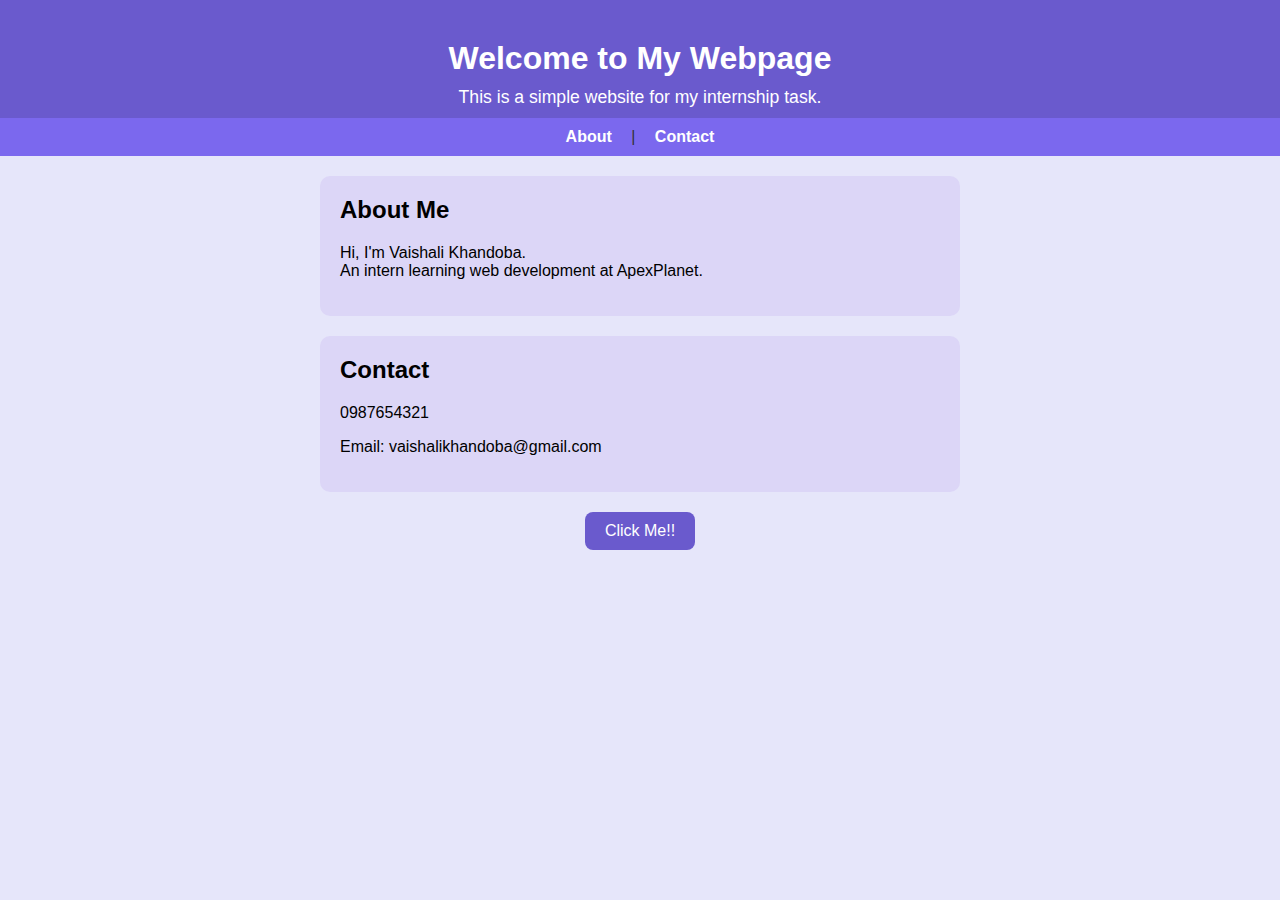
<file: index.html>
<!DOCTYPE html>
<html lang="en">
<head>
    <meta charset="UTF-8">
    <meta name="viewport" content="width=device-width, initial-scale=1.0">
    <title>My First Webpage</title>
    <link rel="stylesheet" href="styles.css">
</head>
<body>
    <header>
        <h1>Welcome to My Webpage</h1>
        <p>This is a simple website for my internship task.</p>
    </header>

    <nav>
        <a href="#about">About</a> | 
        <a href="#contact">Contact</a>
    </nav>

    <section id="about" class="card">
        <h2>About Me</h2>
        <p>Hi, I'm Vaishali Khandoba.<br>
        An intern learning web development at ApexPlanet.</p>
    </section>

    <section id="contact" class="card">
        <h2>Contact</h2>
        <p>0987654321</p>
        <p>Email: vaishalikhandoba@gmail.com</p>
    </section>

    <div class="button-container">
        <button onclick="showAlert()">Click Me!!</button>
    </div>

    <script src="script.js"></script>
</body>
</html>
</file>
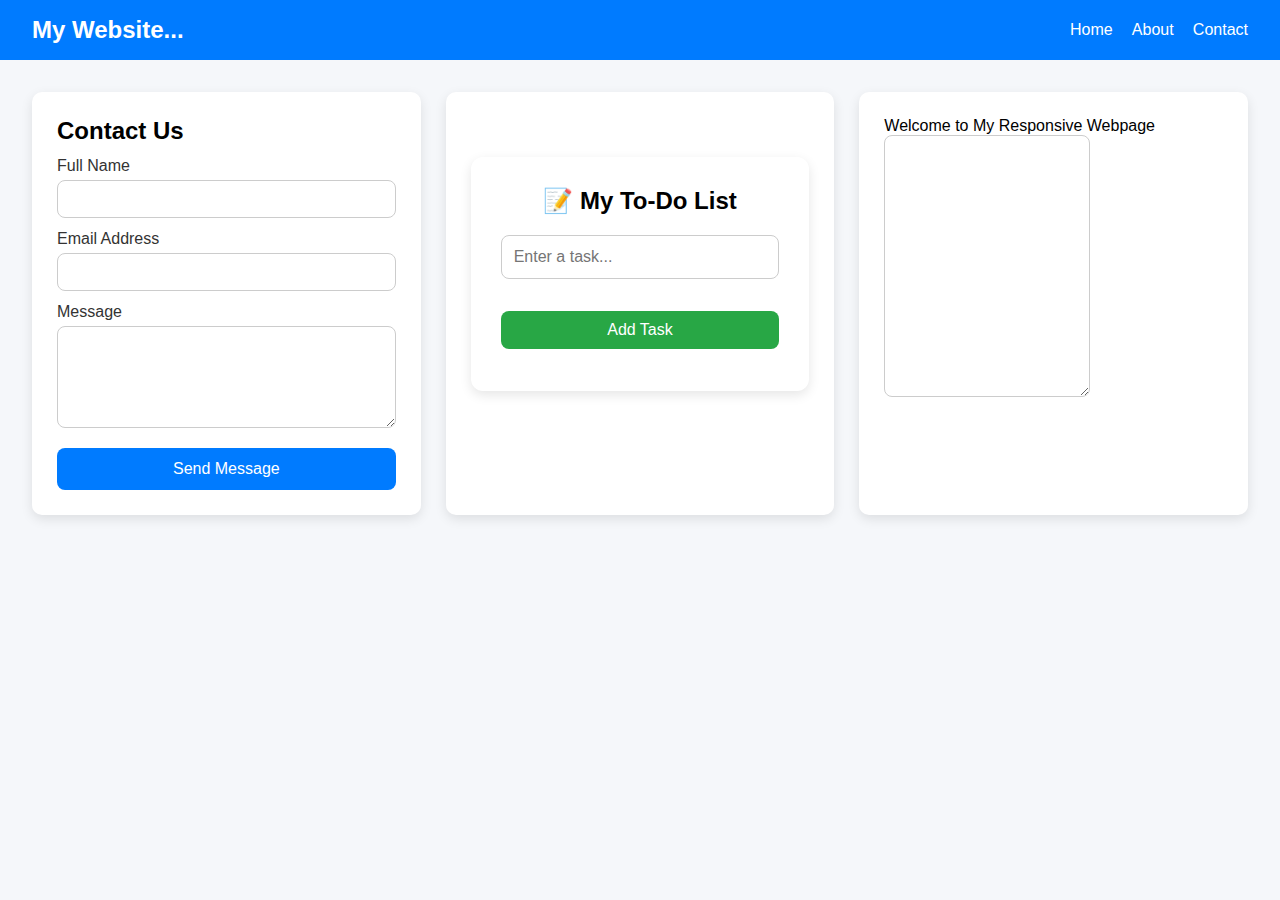
<file: Task2/contact.html>
<!DOCTYPE html>
<html lang="en">
<head>
  <meta charset="UTF-8" />
  <meta name="viewport" content="width=device-width, initial-scale=1.0" />
  <title>Task 2</title>
  <link rel="stylesheet" href="styles.css" />
</head>
<body>
  <!-- Navigation Bar (Flexbox) -->
  <nav class="navbar">
    <div class="logo">My Website...</div>
    <ul class="nav-links">
      <li><a href="#">Home</a></li>
      <li><a href="#">About</a></li>
      <li><a href="#">Contact</a></li>
    </ul>
  </nav>
  <!-- Main Layout (CSS Grid) -->
  <main class="grid-container">
    <!-- Grid Box 1 - Contact Form -->
    <div class="grid-item">
      <h2>Contact Us</h2>
      <form id="contactForm">
        <label for="name">Full Name</label>
        <input type="text" id="name" name="name" required />
        <label for="email">Email Address</label>
        <input type="email" id="email" name="email" required />
        <label for="message">Message</label>
        <textarea id="message" name="message" rows="5" required></textarea>
        <button type="submit">Send Message</button>
      </form>
    </div>
    <!-- Grid Box 2 -->
    <div class="grid-item">
        <section class="todo-section">
            <h2>📝 My To-Do List</h2>
            <div class="todo-container">
                <input type="text" id="taskInput" placeholder="Enter a task..." />
                <button onclick="addTask()">Add Task</button>
                <ul id="taskList"></ul>
            </div>
        </section>
    </div>
    <!-- Grid box 3-->
     <div class="grid-item">Welcome to My Responsive Webpage
        <textarea id="message" name="message" rows="15" required></textarea>
     </div>

</main>
<script>
document.getElementById("contactForm").addEventListener("submit", function (e) {
    const name = document.getElementById("name").value.trim();
    const email = document.getElementById("email").value.trim();
    const message = document.getElementById("message").value.trim();
    const emailPattern = /^[^ ]+@[^ ]+\.[a-z]{2,3}$/;
    let errorMessage = "";
    if (name === "") errorMessage += "Name is required.\n";
    if (email === "") errorMessage += "Email is required.\n";
    else if (!emailPattern.test(email)) errorMessage += "Invalid email format.\n";
    if (message === "") errorMessage += "Message is required.\n";
    if (errorMessage !== "") {
      alert(errorMessage);
      e.preventDefault();
    }
  });
  function addTask() {
    const taskInput = document.getElementById("taskInput");
    const taskText = taskInput.value.trim();
    if (taskText === "") {
      alert("Please enter a task.");
      return;
    }
    const taskList = document.getElementById("taskList");
    const li = document.createElement("li");
    const span = document.createElement("span");
    span.textContent = taskText;
    span.style.cursor = "pointer";
    span.onclick = () => {
      li.classList.toggle("completed");
    };
    const deleteBtn = document.createElement("button");
    deleteBtn.textContent = "❌";
    deleteBtn.style.border = "none";
    deleteBtn.style.background = "transparent";
    deleteBtn.style.fontSize = "18px";
    deleteBtn.style.cursor = "pointer";
    deleteBtn.onclick = () => {
      li.remove();
    };
    li.appendChild(span);
    li.appendChild(deleteBtn);
    taskList.appendChild(li);
    taskInput.value = ""; 
  }
</script>
</body>
</html>
</file>
<file: styles.css>
body {
    font-family: 'Segoe UI', sans-serif;
    background-color: #e6e6fa; 
    color: #333;
    margin: 0;
    padding: 0;
}

header {
    background-color: #6a5acd; 
    padding: 40px 20px 10px;
    text-align: center;
}

header h1 {
    margin: 0;
    font-size: 2em;
    color: white;
}

header p {
    margin: 10px 0 0;
    font-size: 1.1em;
    color: white;
}

nav {
    text-align: center;
    background-color: #7b68ee; 
    padding: 10px 0;
}

nav a {
    color: #fff;
    text-decoration: none;
    margin: 0 15px;
    font-weight: bold;
}

.card {
    background-color: #dcd6f7; 
    margin: 20px auto;
    padding: 20px;
    border-radius: 10px;
    width: 80%;
    max-width: 600px;
    color: #000;
}

.card h2 {
    margin-top: 0;
}

.button-container {
    text-align: center;
    margin-bottom: 30px;
}

button {
    background-color: #6a5acd;
    color: #fff;
    padding: 10px 20px;
    border: none;
    border-radius: 8px;
    font-size: 16px;
    cursor: pointer;
}

button:hover {
    background-color: #483d8b;
}
</file>
<file: Task2/styles.css>
/* Base styles */
* {
  margin: 0;
  padding: 0;
  box-sizing: border-box;
}

body {
  font-family: Arial, sans-serif;
  background-color: #f5f7fa;
}

/* 🌐 Navbar (Flexbox) */
.navbar {
  display: flex;
  justify-content: space-between;
  align-items: center;
  background-color: #007BFF;
  padding: 1rem 2rem;
  color: white;
}

.logo {
  font-size: 1.5rem;
  font-weight: bold;
}

.nav-links {
  list-style: none;
  display: flex;
  gap: 1.2rem;
}

.nav-links a {
  color: white;
  text-decoration: none;
  font-weight: 500;
}

/* 🧱 Main Grid Layout */
.grid-container {
  display: grid;
  grid-template-columns: repeat(3, 1fr);
  gap: 25px;
  padding: 2rem;
}

.grid-item {
  background-color: #fff;
  padding: 25px;
  border-radius: 10px;
  box-shadow: 0 4px 12px rgba(0,0,0,0.1);
}

/* ✉️ Contact Form Styling */
form {
  display: flex;
  flex-direction: column;
}

label {
  margin-top: 12px;
  margin-bottom: 5px;
  color: #333;
}

input,
textarea {
  padding: 10px;
  border: 1px solid #ccc;
  border-radius: 8px;
  font-size: 14px;
  resize: vertical;
}

button {
  margin-top: 20px;
  padding: 12px;
  border: none;
  background-color: #007BFF;
  color: white;
  font-size: 16px;
  border-radius: 8px;
  cursor: pointer;
  transition: background 0.3s ease;
}

button:hover {
  background-color: #0056b3;
}

/* 📱 Responsive Styles */
@media (max-width: 768px) {
  .grid-container {
    grid-template-columns: 1fr;
    padding: 1rem;
  }

  .navbar {
    flex-direction: column;
    align-items: flex-start;
  }

  .nav-links {
    flex-direction: column;
    gap: 10px;
    margin-top: 10px;
  }
}

/* ✅ To-Do List Styles */
.todo-section {
  margin: 40px auto;
  max-width: 600px;
  background: #fff;
  padding: 30px;
  border-radius: 12px;
  box-shadow: 0 4px 12px rgba(0,0,0,0.1);
}

.todo-section h2 {
  text-align: center;
  margin-bottom: 20px;
}

.todo-container {
  display: flex;
  flex-direction: column;
  gap: 12px;
}

#taskInput {
  padding: 12px;
  font-size: 16px;
  border: 1px solid #ccc;
  border-radius: 8px;
}

.todo-container button {
  padding: 10px;
  font-size: 16px;
  background-color: #28a745;
  color: white;
  border: none;
  border-radius: 8px;
  cursor: pointer;
}

.todo-container button:hover {
  background-color: #218838;
}

#taskList {
  list-style-type: none;
  padding-left: 0;
}

#taskList li {
  background: #f8f9fa;
  margin-top: 10px;
  padding: 10px 15px;
  border-radius: 8px;
  display: flex;
  justify-content: space-between;
  align-items: center;
}

#taskList li.completed {
  text-decoration: line-through;
  color: gray;
}
</file>
